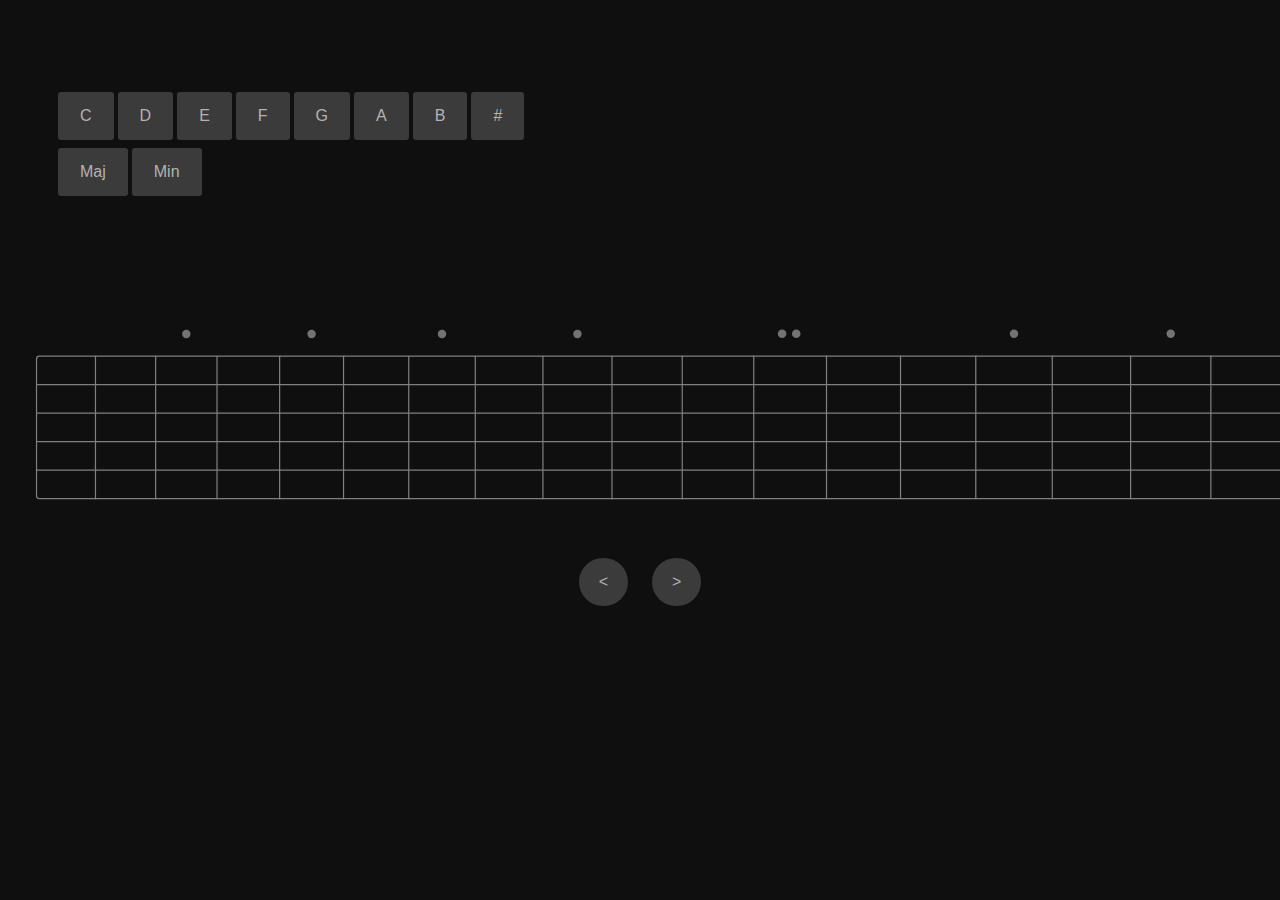
<file: index.html>
<!DOCTYPE html>
<html lang="en">

<head>
    <meta charset="UTF-8">
    <meta name="viewport" content="width=device-width, initial-scale=1.0">
    <link rel="stylesheet" href="style2.css">
    <title>Chord Lib</title>
    <link rel="preconnect" href="https://fonts.googleapis.com">
    <link rel="icon" type="image/png" href="./images/favicon.png">
    <link rel="preconnect" href="https://fonts.gstatic.com" crossorigin>
    <link href="https://fonts.googleapis.com/css2?family=Bungee+Shade&family=Dongle:wght@300&family=Hepta+Slab:wght@1..900&family=Montserrat&display=swap" rel="stylesheet">
</head>
<div class="flex-container">
    <div>
        <div class="buttonSelection" id="buttonSelection">
            <button class="btnNote" id="C" onclick="receiveNote('C')">C</button>
            <button class="btnNote" id="D" onclick="receiveNote('D')">D</button>
            <button class="btnNotSharp" id="E" onclick="receiveNote('E')">E</button>
            <button class="btnNote" id="F" onclick="receiveNote('F')">F</button>
            <button class="btnNote" id="G" onclick="receiveNote('G')">G</button>
            <button class="btnNote" id="A" onclick="receiveNote('A')">A</button>
            <button class="btnNotSharp" id="B" onclick="receiveNote('B')">B</button>
            <button class="btnSharp" id="#" onclick="receiveSharp('#')">#</button>
        </div>
        <div>
            
        </div>
        <div class="buttonSelection" id="typeSelectBtn">
            <button class="btnType" onclick="receiveType('Maj')">Maj</button>
            <button class="btnType" onclick="receiveType('m')">Min</button>
            <!-- <button class="btnType" onclick="receiveType('sus4')">sus4 </button>
            <button class="btnType" onclick="receiveType('Dom')">Dom</button>
            <button class="btnType" onclick="receiveType('Dim')">Dim</button> -->
        </div>
        <!-- <div class="buttonSelection" id="variSelectBtn">
            <button class="btnType" onclick="receiveVari('7')">7</button>
            <button class="btnType" onclick="receiveVari('9')">9</button>
            <button class="btnType" onclick="receiveVari('7sus4')">7sus4 </button>
            <button class="btnType" onclick="receiveVari('9sus4')">9sus4</button>
            <button class="btnType" onclick="receiveVari('13sus4')">13sus4</button>
            <button class="btnType" onclick="receiveVari('13')">13</button>
            <button class="btnType" onclick="receiveVari('#5')">#5</button>
        </div> -->
    </div>
    <div class="chordDisplay" id="chordDisplay">
        <p id="display"></p>
    </div>
</div>

<body>
    <div class="fretboard">
        <div class="changeColor">
            <svg id = "fretboard" height="200" width="1800" >
            </svg>
        </div>
    </div>
</body>
<div class="buttonSelectionBottom" id="seqSelectBtn">
    <button class="btnLR" onclick="receiveSeq('1')"><</button>
    <button class="btnLR" onclick="receiveSeq('-1')">></button>
</div>
<script defer src="main.js"></script>
</html>
</file>
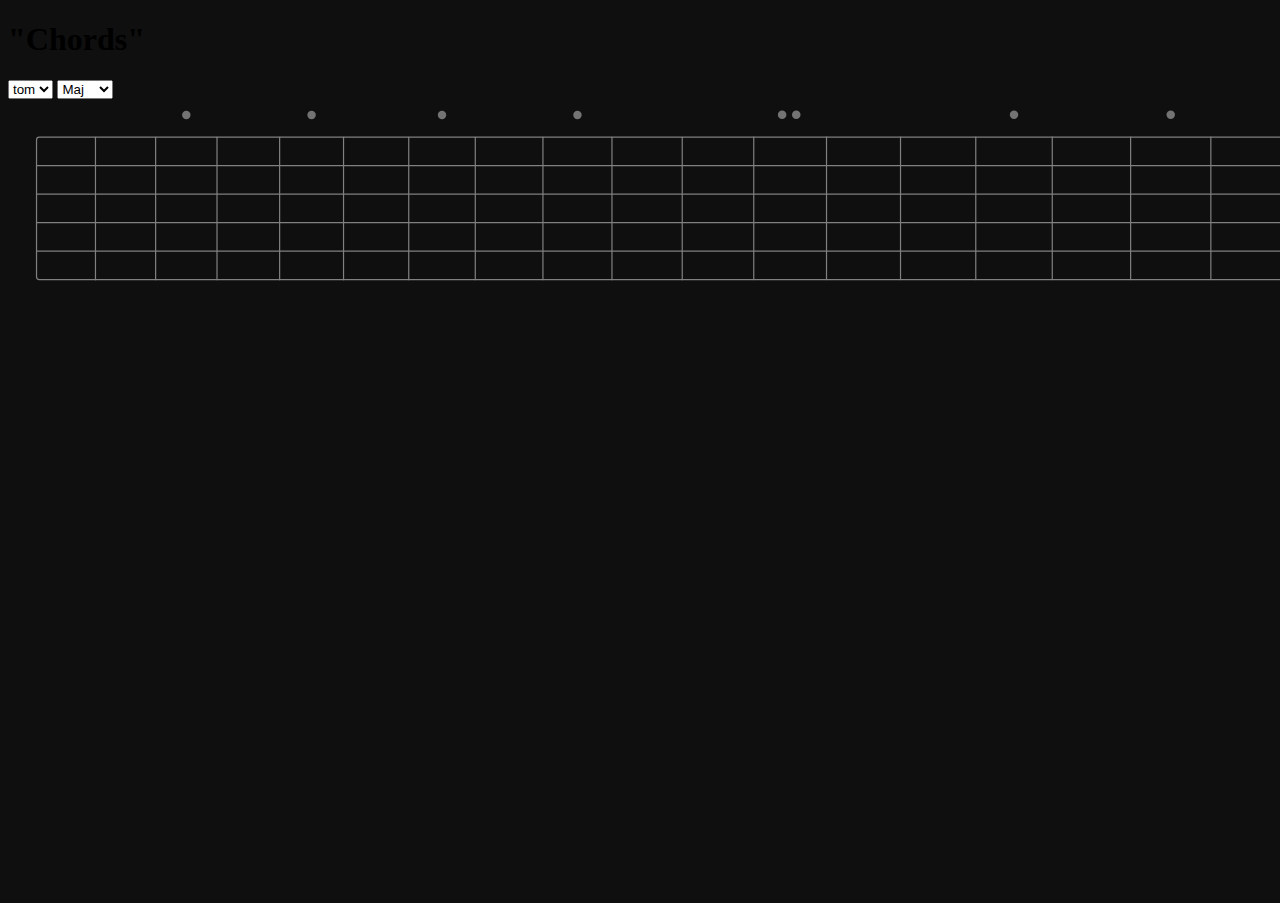
<file: indexBakUP.html>
<!DOCTYPE html>
<html lang="en">

<head>
    <meta charset="UTF-8">
    <meta name="viewport" content="width=device-width, initial-scale=1.0">
    <link rel="stylesheet" href="style.css">
    <title>Fretboard SVG</title>
    <link rel="preconnect" href="https://fonts.googleapis.com">
<link rel="preconnect" href="https://fonts.gstatic.com" crossorigin>
<link href="https://fonts.googleapis.com/css2?family=Bungee+Shade&family=Dongle:wght@300&family=Hepta+Slab:wght@1..900&family=Montserrat&display=swap" rel="stylesheet">
</head>
<h1>
    "Chords"
</h1>

<div class="custom-select" id="selectChord" onChange="createChord(noteSelection.value + typeSelection.value)">
    <select class="select" id="noteSelection">
        <option disabled selected value>  tom  </option>
        <option value="C">C</option>
        <option value="D">D</option>
        <option value="E">E</option>
        <option value="F">F</option>
        <option value="G">G</option>
        <option value="A">A</option>
        <option value="B">B</option>
        </select>

        <select class="select" value="Maj" id="typeSelection">
            <option disabled selected value>  modo  </option>
            <option value="Maj" selected>Maj</option>
            <option value="m">m</option>
    </select>
</div>
<body>
    <div class="fretboard">
        <div class="changeColor">
            <svg id = "svg_circles" height="800" width="2400" >
            </svg>
        </div>
    </div>
</body>

<script src="main.js"></script>
</html>
</file>
<file: style2.css>
.flex-container {
  width: 1800px;
  height: 200px;
  margin: auto;
  padding-left: 50px;
  padding-top: 80px;
  padding-bottom: 30px;
  display:flex;
  flex-direction: row;
  justify-content: space-between;
}

.chordDisplay{
  font-size: 90px;
  padding-right: 100px;
  font-family: Arial, Helvetica, sans-serif;
  color: #c8dca5;
}

.fretboard {
  width: 1800px;
  height: 200px;
  margin: auto;
  background-color: rgb(15, 15, 15);
  border-style: solid;
  border-width: 0px;
  border-radius: 0px 0px 25px 25px;
  border-color: rgb(32, 32, 32);
  background-image: url(./images/neck.svg);
  background-repeat: no-repeat;
}

body {
    /* background-color: rgb(254, 96, 65); */
    background-color: rgb(15, 15, 15);
}

/* .select-section{
    height: 300px;
    width: 100%;
}

.select{
    margin: auto;
    height: 50px;
    background-color: black;
    font-family: "Hepta Slab", serif;
    font-size: 14px;
    color: aliceblue;
} */

.select-chords{
    height: 100px;
    width: 200px;
    margin: auto;
    text-align: center;
    align-items: center;
    background-color: rgb(165, 175, 173);
    border-radius: 10px;
}

.custom-select {
    position: relative;
    font-family: Arial;
  }

/* .custom-select select {
display: none; /*hide original SELECT element: } */

.btnNote, .btnSharp, .btnNotSharp {
    border: none;
    background-color: #3b3b3b;
    /* box-shadow: 2px 2px rgb(57, 57, 57); */
    border-radius: 3px;
    color: rgb(179, 179, 179);
    padding: 15px 22px;
    text-align: center;
    text-decoration: none;
    display: inline-block;
    font-size: 16px;
    margin: 4px 0px;
    cursor: pointer;
  }

  .btnNote, .btnSharp, .btnNotSharp {
    transition-duration: 0.2s;
  }
  
  .btnNote:hover, .btnSharp:hover, .btnNotSharp:hover {
    background-color: #212121; /* Green */
    /* color: aquamarine; */
  }

  .btnNote-clicked, .btnNotSharp-clicked{
    background-color: #212121; /* Green */
    color: rgb(138, 255, 127);
  }

  .btnSharp-clicked{
    background-color: #212121; /* Green */
    color: rgb(255, 170, 58);
  }

  .btnNotSharp-disabled {
    border: none;
    background-color: #212121;
    /* box-shadow: 2px 2px rgb(57, 57, 57); */
    border-radius: 3px;
    color: #212121;
    padding: 15px 22px;
    text-align: center;
    text-decoration: none;
    display: inline-block;
    font-size: 16px;
    margin: 4px 0px;
    cursor: pointer;
  }

  .btnType {
    border: none;
    background-color: #3b3b3b;
    /* box-shadow: 2px 2px rgb(57, 57, 57); */
    border-radius: 3px;
    color: rgb(179, 179, 179);
    padding: 15px 22px;
    text-align: center;
    text-decoration: none;
    display: inline-block;
    font-size: 16px;
    margin: 4px 0px;
    cursor: pointer;
  }

  .btnType {
    transition-duration: 0.2s;
  }
  
  .btnType:hover {
    background-color: #212121; /* Green */
    /* color: aquamarine; */
  }

  .btnType-clicked {
    background-color: #212121; /* Green */
    color: rgb(138, 255, 127);
  }

  .buttonSelectionBottom {
    text-align: center;
    margin-top: 30px;
  }

  .btnLR {
    border: none;
    background-color: #3b3b3b;
    /* box-shadow: 2px 2px rgb(57, 57, 57); */
    border-radius: 25px;
    color: rgb(179, 179, 179);
    padding: 15px 20px;
    text-align: center;
    text-decoration: none;
    display: inline-block;
    font-size: 16px;
    margin: 10px;
    cursor: pointer;
  }

  .btnLR {
    transition-duration: 0.2s;
  }
  
  .btnLR:hover {
    background-color: #212121; /* Green */
    /* color: aquamarine; */
  }

  .btnLR-clicked {
    background-color: #212121; /* Green */
    color: rgb(138, 255, 127);
  }

  /* rgb(255, 164, 7) */
</file>
<file: style.css>
.flex-container {
  width: 1800px;
  height: 200px;
  margin: auto;
  padding-left: 50px;
  padding-top: 80px;
  padding-bottom: 30px;
  display:flex;
  flex-direction: row;
  justify-content: space-between;
}

.chordDisplay{
  font-size: 90px;
  padding-right: 100px;
  font-family: Arial, Helvetica, sans-serif;
  color: #c8dca5;
}

.fretboard {
  width: 1800px;
  height: 200px;
  margin: auto;
  background-color: rgb(15, 15, 15);
  border-style: solid;
  border-width: 0px;
  border-radius: 0px 0px 25px 25px;
  border-color: rgb(32, 32, 32);
  background-image: url(./images/neck.svg);
  background-repeat: no-repeat;
}

body {
    /* background-color: rgb(254, 96, 65); */
    background-color: rgb(15, 15, 15);
}

/* .select-section{
    height: 300px;
    width: 100%;
}

.select{
    margin: auto;
    height: 50px;
    background-color: black;
    font-family: "Hepta Slab", serif;
    font-size: 14px;
    color: aliceblue;
} */

.select-chords{
    height: 100px;
    width: 200px;
    margin: auto;
    text-align: center;
    align-items: center;
    background-color: rgb(165, 175, 173);
    border-radius: 10px;
}

.custom-select {
    position: relative;
    font-family: Arial;
  }

/* .custom-select select {
display: none; /*hide original SELECT element: } */

.btnNote {
    border: none;
    background-color: #3b3b3b;
    /* box-shadow: 2px 2px rgb(57, 57, 57); */
    border-radius: 3px;
    color: rgb(179, 179, 179);
    padding: 15px 22px;
    text-align: center;
    text-decoration: none;
    display: inline-block;
    font-size: 16px;
    margin: 4px 0px;
    cursor: pointer;
  }

  .btnNote {
    transition-duration: 0.2s;
  }
  
  .btnNote:hover {
    background-color: #212121; /* Green */
    /* color: aquamarine; */
  }

  .btnNote-clicked {
    background-color: #212121; /* Green */
    color: rgb(138, 255, 127);
  }

  .btnType {
    border: none;
    background-color: #3b3b3b;
    /* box-shadow: 2px 2px rgb(57, 57, 57); */
    border-radius: 3px;
    color: rgb(179, 179, 179);
    padding: 15px 22px;
    text-align: center;
    text-decoration: none;
    display: inline-block;
    font-size: 16px;
    margin: 4px 0px;
    cursor: pointer;
  }

  .btnType {
    transition-duration: 0.2s;
  }
  
  .btnType:hover {
    background-color: #212121; /* Green */
    /* color: aquamarine; */
  }

  .btnType-clicked {
    background-color: #212121; /* Green */
    color: rgb(138, 255, 127);
  }

  .buttonSelectionBottom {
    text-align: center;
    margin-top: 30px;
  }

  .btnLR {
    border: none;
    background-color: #3b3b3b;
    /* box-shadow: 2px 2px rgb(57, 57, 57); */
    border-radius: 25px;
    color: rgb(179, 179, 179);
    padding: 15px 20px;
    text-align: center;
    text-decoration: none;
    display: inline-block;
    font-size: 16px;
    margin: 10px;
    cursor: pointer;
  }

  .btnLR {
    transition-duration: 0.2s;
  }
  
  .btnLR:hover {
    background-color: #212121; /* Green */
    /* color: aquamarine; */
  }

  .btnLR-clicked {
    background-color: #212121; /* Green */
    color: rgb(138, 255, 127);
  }

  /* rgb(255, 164, 7) */
</file>
